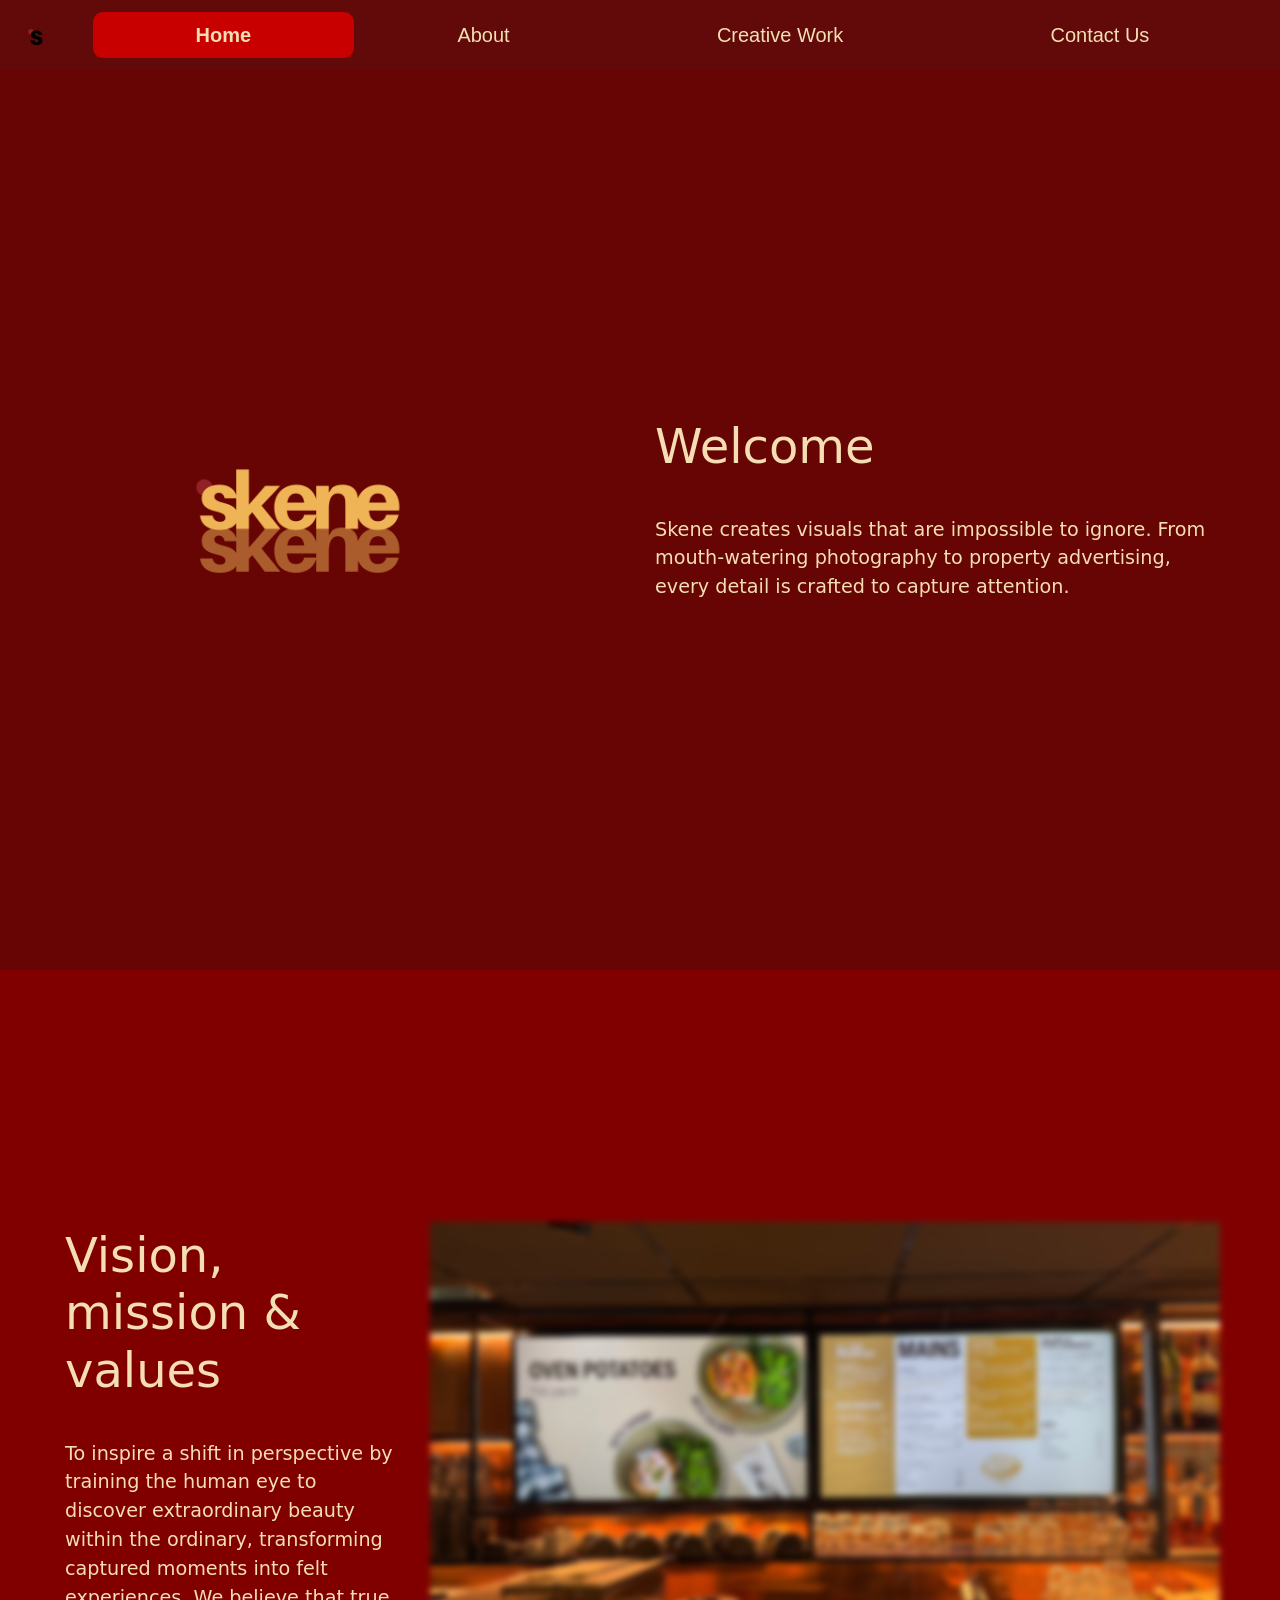
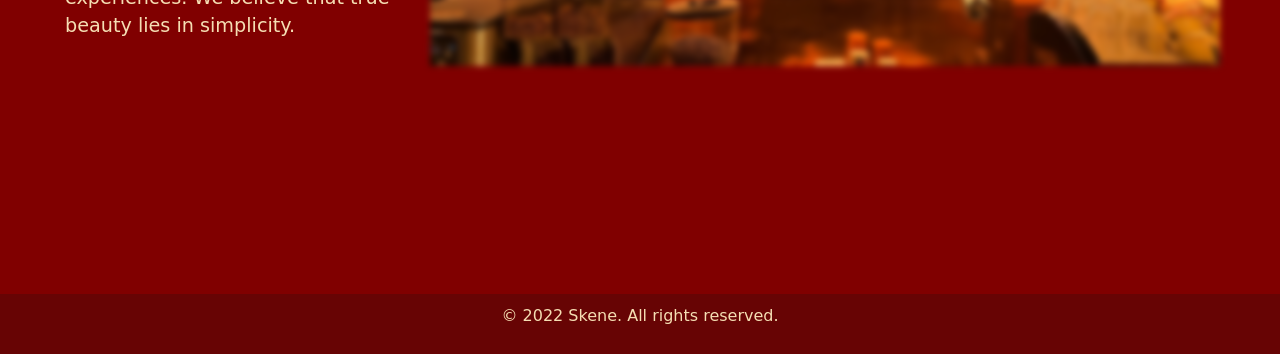
<file: WS07_Project/index.html>
<!DOCTYPE html>
<html lang="en">
  <head>
    <meta charset="utf-8">
    <meta name="viewport" content="width=device-width, initial-scale=1">
    <title>SKENE</title>
    <link href="https://cdn.jsdelivr.net/npm/bootstrap@5.3.8/dist/css/bootstrap.min.css" rel="stylesheet" integrity="sha384-sRIl4kxILFvY47J16cr9ZwB07vP4J8+LH7qKQnuqkuIAvNWLzeN8tE5YBujZqJLB" crossorigin="anonymous">
    <link rel="stylesheet" href="./styles.css">
    <link rel="icon" type="image/png" href="./images/skenelogo/doticon.png">
  </head>
  <body>
    <header>
            <nav class="navbar navbar-expand-lg">

                <a class="navbar-brand" href="./index.html">
                    <img src="./images/skenelogo/sndot.png" alt="Logo" class="navbar-logo">
                </a>

            <div class="container-fluid">

                <button class="navbar-toggler" type="button" data-bs-toggle="collapse" data-bs-target="#navbarNav">
                <span class="navbar-toggler-icon"></span>
                </button>

                <div class="collapse navbar-collapse" id="navbarNav">
                    <div class="nav nav-pills nav-fill w-100">
                        <a class="nav-link active" href="index.html"><strong>Home</strong></a>
                        <a class="nav-link" href="./about.html">About</a>
                        <a class="nav-link" href="cw.html">Creative Work</a>
                        <a class="nav-link" href="cu.html">Contact Us</a>
                    </div>
                </div>
            </div>

            </nav>
    </header>
            
    <main>

        <section class="hero">

        <div class="hero-left">
            <img src="./images/skenelogo/4.png" alt="Logo" class="hero-logo">
        </div>

         <div class="hero-right">
            <h1>Welcome</h1>
            <p>Skene creates visuals that are impossible to ignore. From mouth-watering photography to property advertising, every detail is crafted to capture attention.</p>
        </div>

        </section>
        <br>
        <section class="hero2">
        
            <div class="hero-left2">
                <h1>Vision, mission & values</h1>
                <p>To inspire a shift in perspective by training the human eye to discover extraordinary beauty within the ordinary, transforming captured moments into felt experiences. We believe that true beauty lies in simplicity.</p>
            </div>

            <div class="hero-right2">
            <img src="./images/inaction.jpg" alt="Logo" class="hero-logo2">
        </div>

        </section>
    </main>
    <footer>
        <p>&copy; 2022 Skene. All rights reserved.</p>
    </footer>
    <script src="https://cdn.jsdelivr.net/npm/bootstrap@5.3.8/dist/js/bootstrap.bundle.min.js" integrity="sha384-FKyoEForCGlyvwx9Hj09JcYn3nv7wiPVlz7YYwJrWVcXK/BmnVDxM+D2scQbITxI" crossorigin="anonymous"></script>
  </body>
</html>
</file>
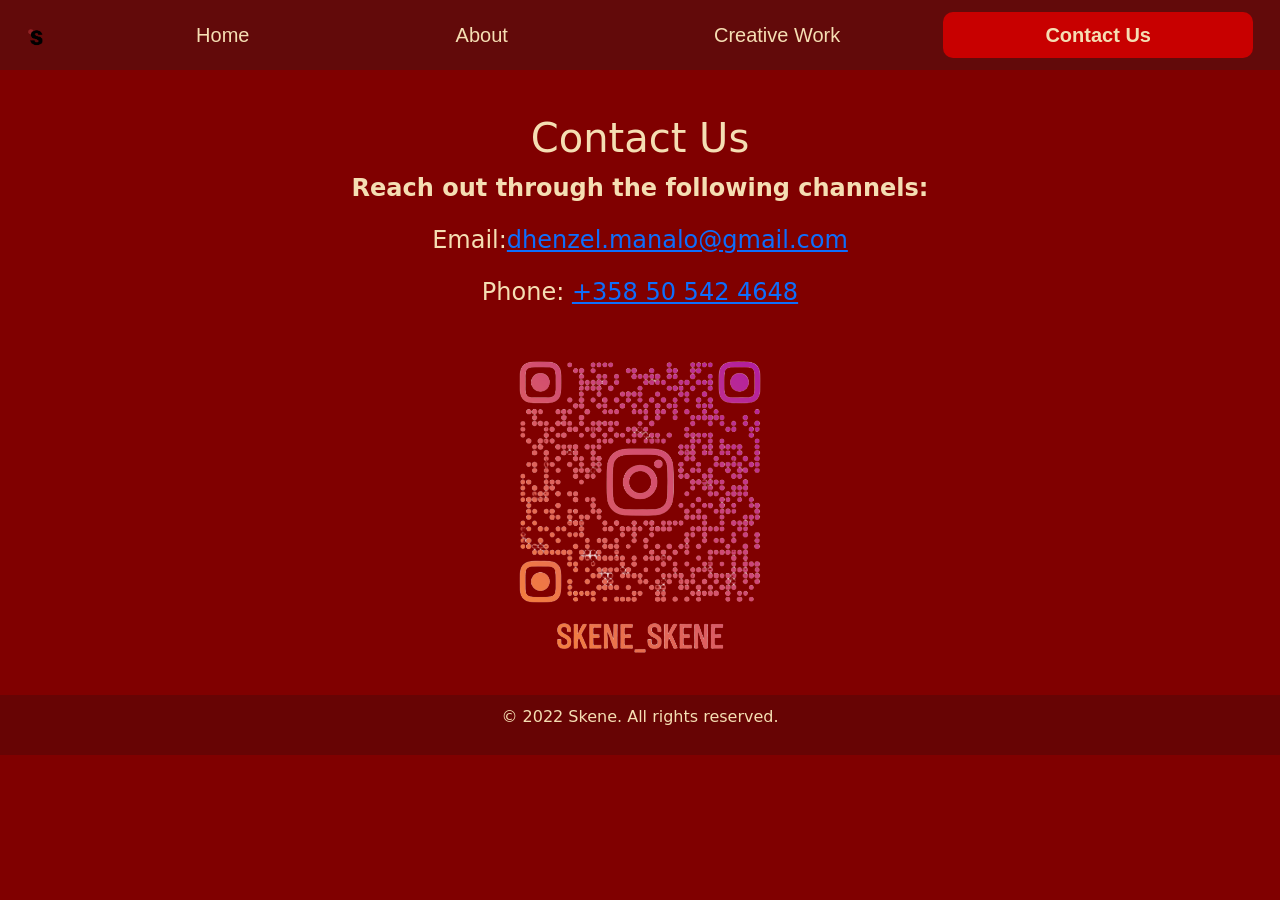
<file: WS07_Project/cu.html>
<!DOCTYPE html>
<html lang="en">
  <head>
    <meta charset="utf-8">
    <meta name="viewport" content="width=device-width, initial-scale=1">
    <title>SKENE</title>
    <link href="https://cdn.jsdelivr.net/npm/bootstrap@5.3.8/dist/css/bootstrap.min.css" rel="stylesheet" integrity="sha384-sRIl4kxILFvY47J16cr9ZwB07vP4J8+LH7qKQnuqkuIAvNWLzeN8tE5YBujZqJLB" crossorigin="anonymous">
    <link rel="stylesheet" href="./styles.css">
    <link rel="icon" type="image/png" href="./images/skenelogo/doticon.png">
  </head>
  <body>
    <header>
            <nav class="navbar navbar-expand-lg">

              <a class="navbar-brand" href="./index.html">
                  <img src="./images/skenelogo/sndot.png" alt="Logo" class="navbar-logo">
              </a>
    
            <div class="container-fluid">
                
                <button class="navbar-toggler" type="button" data-bs-toggle="collapse" data-bs-target="#navbarNav">
                <span class="navbar-toggler-icon"></span>
                </button>

                <div class="collapse navbar-collapse" id="navbarNav">
                    <div class="nav nav-pills nav-fill w-100">
                        <a class="nav-link" href="index.html">Home</a>
                        <a class="nav-link" href="./about.html">About</a>
                        <a class="nav-link" href="cw.html">Creative Work</a>
                        <a class="nav-link active" href="cu.html"><strong>Contact Us</strong></a>
                    </div>
                </div>
            </div>

            </nav>
            <br>
    </header>
            
    <main>

      <section class="contact">
        <h1>Contact Us</h1>
        <p><strong>Reach out through the following channels:</strong></p>

        
          <p>Email:<a href="mailto:dhenzel.manalo@gmail.com">dhenzel.manalo@gmail.com</a></p>
          <p>Phone: <a href="tel:+358505424648">+358 50 542 4648</a></p>
      </section>

      <a href="https://instagram.com/skene_skene/" target="_blank">
  <img src="./images/skenelogo/skene_skene_qr.png" alt="Instagram QR Code" class="qr-code">
</a>
    

    </main>
    <footer>
        <p>&copy; 2022 Skene. All rights reserved.</p>
    </footer>
    <script src="https://cdn.jsdelivr.net/npm/bootstrap@5.3.8/dist/js/bootstrap.bundle.min.js" integrity="sha384-FKyoEForCGlyvwx9Hj09JcYn3nv7wiPVlz7YYwJrWVcXK/BmnVDxM+D2scQbITxI" crossorigin="anonymous"></script>
  </body>
</html>
</file>
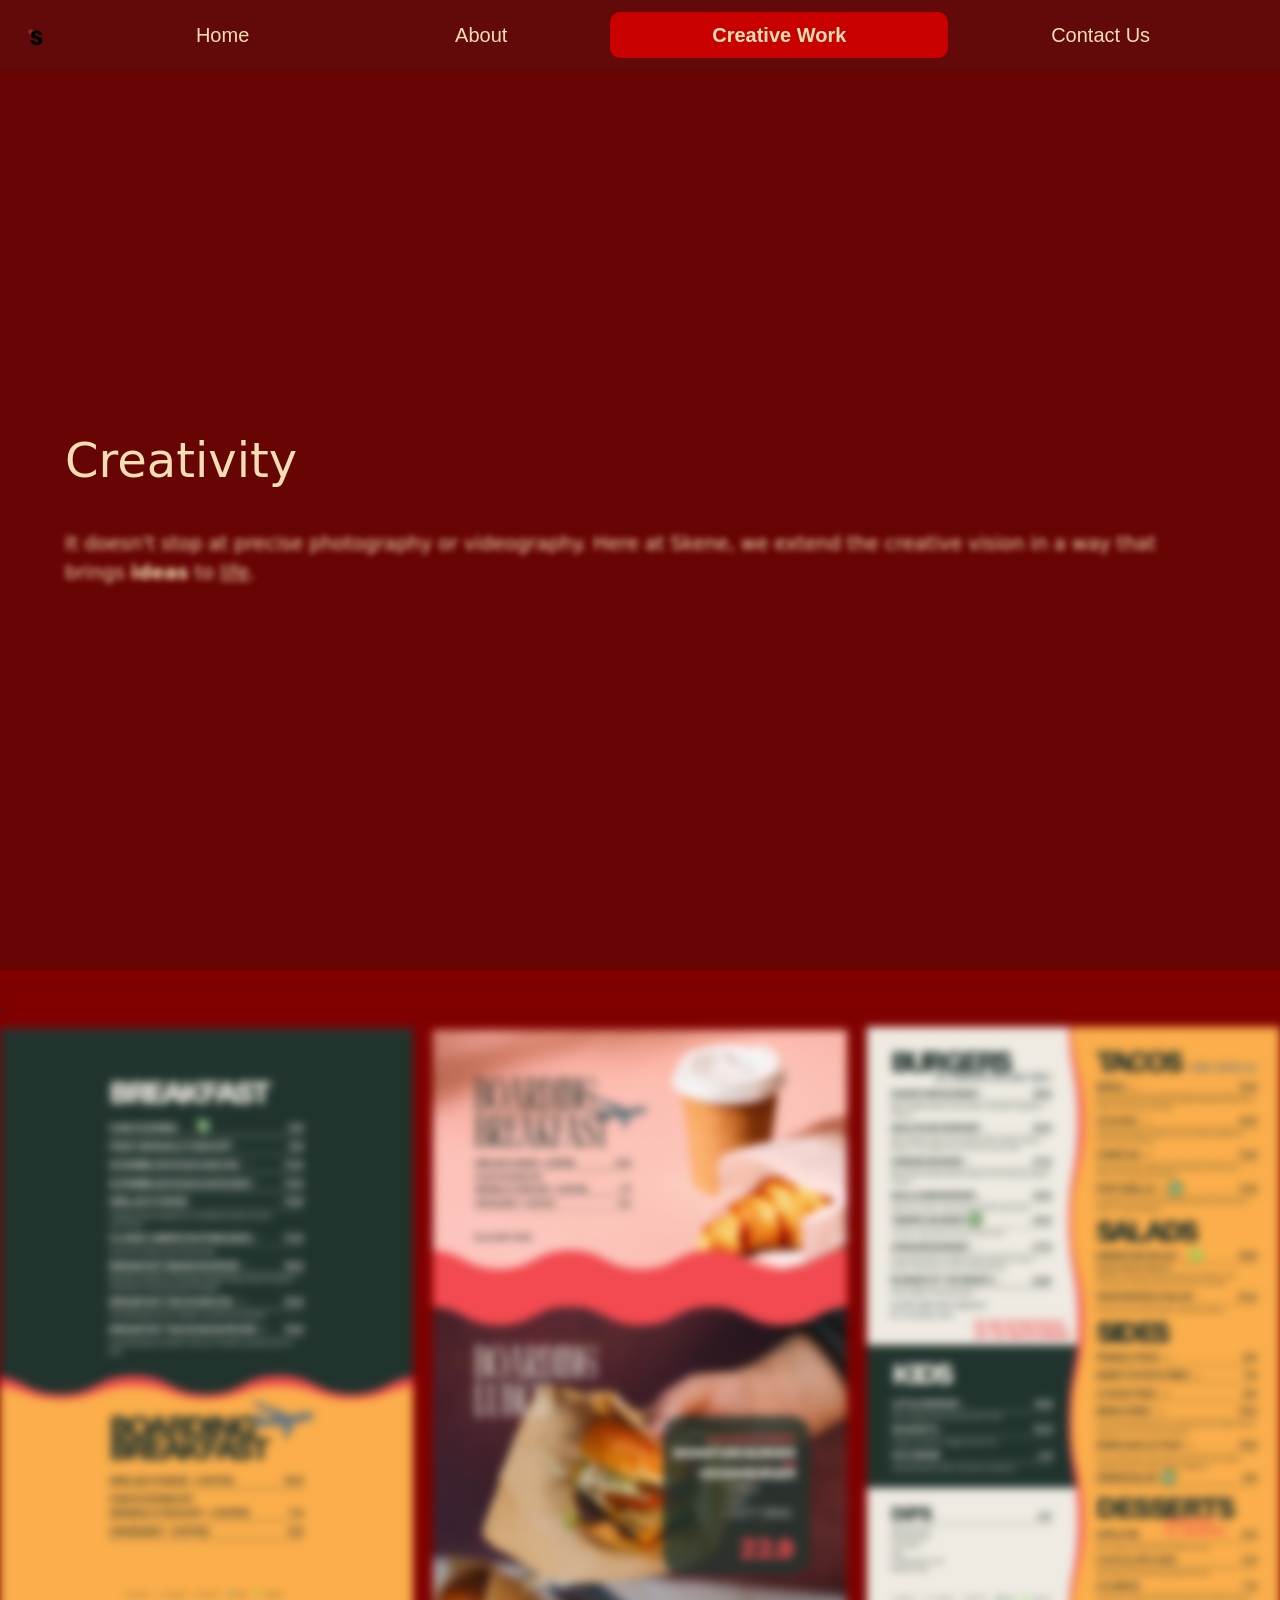
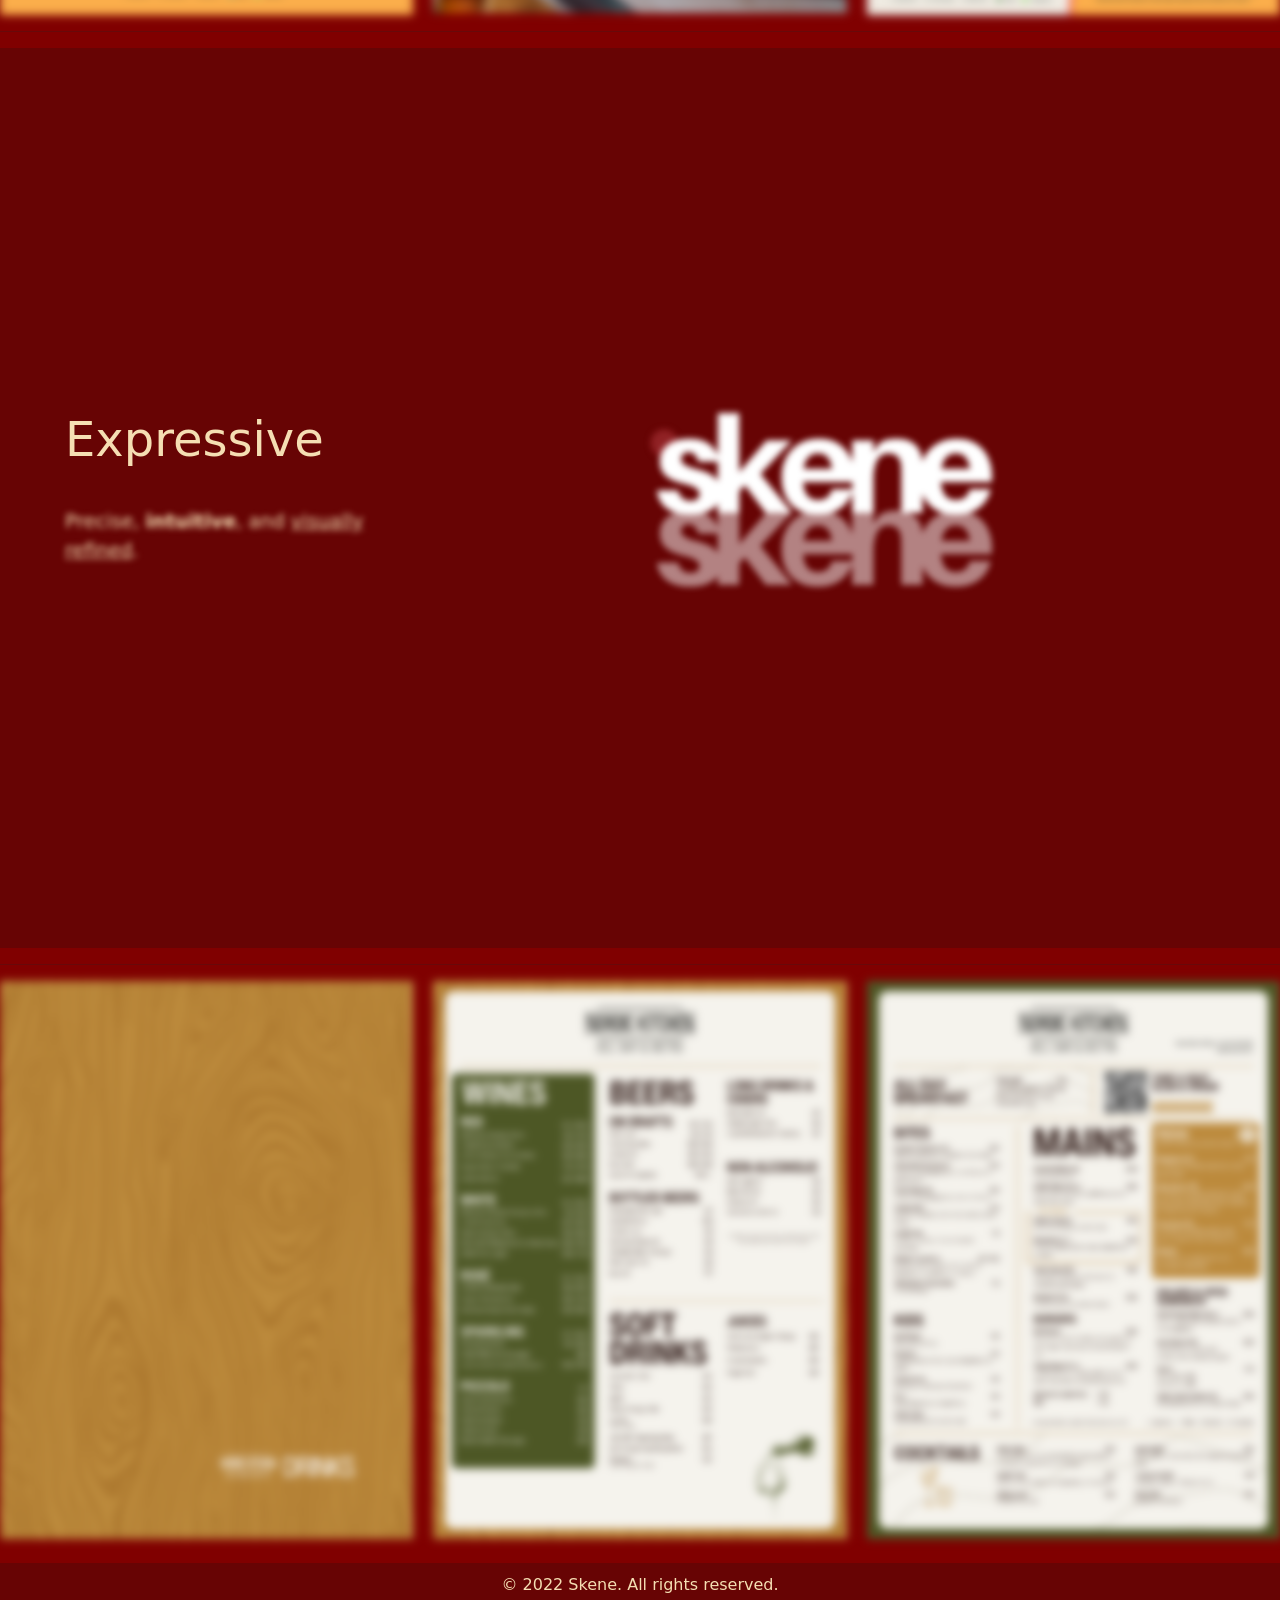
<file: WS07_Project/cw.html>
<!DOCTYPE html>
<html lang="en">
  <head>
    <meta charset="utf-8">
    <meta name="viewport" content="width=device-width, initial-scale=1">
    <title>SKENE</title>
    <link href="https://cdn.jsdelivr.net/npm/bootstrap@5.3.8/dist/css/bootstrap.min.css" rel="stylesheet" integrity="sha384-sRIl4kxILFvY47J16cr9ZwB07vP4J8+LH7qKQnuqkuIAvNWLzeN8tE5YBujZqJLB" crossorigin="anonymous">
    <link rel="stylesheet" href="./styles.css">
    <link rel="icon" type="image/png" href="./images/skenelogo/doticon.png">
  </head>
  <body>
    <header>
            <nav class="navbar navbar-expand-lg">

                <a class="navbar-brand" href="./index.html">
                    <img src="./images/skenelogo/sndot.png" alt="Logo" class="navbar-logo">
                </a>
    
            <div class="container-fluid">

                <button class="navbar-toggler" type="button" data-bs-toggle="collapse" data-bs-target="#navbarNav">
                <span class="navbar-toggler-icon"></span>
                </button>

                <div class="collapse navbar-collapse" id="navbarNav">
                    <div class="nav nav-pills nav-fill w-100">
                        <a class="nav-link" href="./index.html">Home</a>
                        <a class="nav-link" href="./about.html">About</a>
                        <a class="nav-link active" href="cw.html"><strong>Creative Work</strong></a>
                        <a class="nav-link" href="cu.html">Contact Us</a>
                    </div>
                </div>
            </div>

            </nav>
    </header>
            
    <main>

        <section class="hero3">

         <div class="hero-left3">
            <h1>Creativity</h1>
            <p>It doesn't stop at precise photography or videography. Here at Skene, we extend the creative vision in a way that brings <strong>ideas</strong> to <u>life</u>.</p>
        </div>

        </section>
        <hr>'
                
            <div class="hero-logo3">
                <img src="./images/ddisMenu/DDmenubf.png" alt="Breakfast Menu" class="hero-logo3">
                <img src="./images/ddisMenu/DDmenu2.png" alt="Lunch Menu" class="hero-logo3">
                <img src="./images/ddisMenu/DDmenu.png" alt="Dinner Menu" class="hero-logo3">
            </div>
        <hr>
         <section class="hero3">
                
            <div class="hero-left3">
                <h1>Expressive</h1>
                <p>Precise, <strong>intuitive</strong>, and <u>visually refined</u>.</p>
            </div>

            <div class="hero-left">
            <img src="./images/skenelogo/skenewhite.png" alt="Logo" class="hero-logo2">
        </div>
        </section>
        <hr>
                
            <div class="hero-logo3">
                <img src="./images/NKmenu/nordickansi.png" alt="Dessert Menu" class="hero-logo3">
                <img src="./images/NKmenu/nordicdrinks.png" alt="Drinks Menu" class="hero-logo3">
                <img src="./images/NKmenu/nordicmenu.png" alt="Main Menu" class="hero-logo3">
            </div>
            
    </main>
    <br>
    <footer>
        <p>&copy; 2022 Skene. All rights reserved.</p>
    </footer>
    <script src="https://cdn.jsdelivr.net/npm/bootstrap@5.3.8/dist/js/bootstrap.bundle.min.js" integrity="sha384-FKyoEForCGlyvwx9Hj09JcYn3nv7wiPVlz7YYwJrWVcXK/BmnVDxM+D2scQbITxI" crossorigin="anonymous"></script>
  </body>
</html>
</file>
<file: WS07_Project/styles.css>
html, body {
    overflow-x: hidden;
    width: 100%;
}

header {
    text-align: center;
    color: wheat;
}

.navbar {
    display: flex;
    justify-content: space-between;
    background-color: rgba(78, 18, 18, 0.597);
    align-items: center;
    padding: 10px 15px;
    gap: 10px;
}

.navbar-logo {
    width: 40px;
    height: auto;
    display: block;
}

.nav-pills .nav-link.active {
    background-color: rgb(200, 0, 0);
    color: wheat;

    transition: all 0.3s ease;
    padding: 8px 15px;
    border-radius: 10px;
}

.nav-link:hover {
    background-color: rgb(80, 0, 0);
    color: wheat;
    transform: scale(1.05);
}

.nav-pills .nav-link {
    color: wheat;
    font-size: 1.25rem;
    font-family: 'Aileron', sans-serif;
}

.carousel-item {
    text-align: center;
    font-size: smaller;
}

.carousel-caption {
    width: 25%;
    left: 50%;
    text-align: center;
    transform: translateX(-50%);
}

body {
    background-color: maroon;
}

.hero {
  display: flex;
  align-items: center;
  justify-content: space-between;
  min-height: 100vh;
  padding: 50px;
  background: rgb(103, 4, 4);
}

.hero-left, .hero-right, .hero-left2, .hero-right2 {
  flex: 1;
}

.hero-logo {
  width: 500px;
  height: auto;
  align-self: start;

  display: inline-block;
  transition: all 0.3s ease;
  padding: 10px 15px;
  border-radius: 10px;
}

.hero-right h1 {
  font-size: 3rem;
  margin-bottom: 20px;
  color: wheat;
  
  display: inline-block;
  transition: all 0.3s ease;
  padding: 10px 15px;
  border-radius: 10px;

}

.hero-right p {
  font-size: 1.2rem;
  margin-bottom: 20px;
  color: wheat;
  
  display: inline-block;
  transition: all 0.3s ease;
  padding: 10px 15px;
  border-radius: 10px;
}

.hero-right h1:hover, .hero-right p:hover{
  background-color: rgb(200, 0, 0);
  color: wheat;
  transform: translateY(-5px);
}


.hero2 {
  display: flex;
  align-items: center;
  justify-content: space-between;
  min-height: 100vh;
  padding: 50px;
  background: maroon;
}

.hero-logo2 {
  width: 800px;
  height: auto;
  align-self: flex-end;
  flex: 1;
  padding-right: 10px;
  
  filter: blur(3px);

  transition: filter 0.5s ease;
}

.hero-logo2:hover {
  filter: blur(0);
}

.hero-left2, .hero-left3 {
  flex: 5;
  padding-right: 20px;
}

.hero-left2 h1, h2 {
  font-size: 3rem;
  margin-bottom: 20px;
  color: wheat;

  display: inline-block;
  transition: all 0.3s ease;
  padding: 10px 15px;
  border-radius: 10px;
}

.hero-left2 p {
  font-size: 1.2rem;
  margin-bottom: 20px;
  color: wheat;

  display: inline-block;
  transition: all 0.3s ease;
  padding: 10px 15px;
  border-radius: 10px;
}

.hero-left2 h1:hover, .hero-left2 h2:hover, 
.hero-left2 p:hover, .hero-left3 h3:hover, .hero-left3 p:hover {
  background-color: rgb(200, 0, 0);
  color: wheat;
  transform: translateY(-5px);
}

.hero3 {
  display: flex;
  align-items: center;
  justify-content: space-between;
  min-height: 100vh;
  padding: 50px;
  background: rgb(103, 4, 4);
}

.hero-left3 h1, h3{
  font-size: 3rem;
  margin-bottom: 20px;
  color: wheat;
  align-items: center;

  display: inline-block;
  transition: all 0.3s ease;
  padding: 10px 15px;
  border-radius: 10px;

}

.hero-left3 p {
  font-size: 1.2rem;
  margin-bottom: 20px;
  color: wheat;

  display: inline-block;
  transition: all 0.3s ease;
  padding: 10px 15px;
  border-radius: 10px;

  filter: blur(3px);

  transition: filter 0.5s ease;
}

.hero-logo3 {
  display: flex;
  justify-content: center;
  align-items: center;
  gap: 20px;
  flex-wrap: wrap;

  flex: 1;
  filter: blur(3px);
  transition: filter 0.5s ease;
}

.hero-logo3 img {
  width: 30%;
  height: auto;
}

.hero-logo3:hover {
  filter: blur(0);
}


.hero-left3 h3:hover, .hero-left3 p:hover{
  background-color: rgb(200, 0, 0);
  color: wheat;
  transform: translateY(-5px);
  
  filter: blur(0);
}

footer {
    text-align: center;
    padding: 10px;
    background-color: rgb(103, 4, 4);
    color: wheat;
}

.text-section {
  font-size: 3rem;
  margin-bottom: 20px;
  color: wheat;
  display: flex;
  justify-content: center;
  align-items: center;

  padding: 50px;
}

.reveal-text {
  max-width: 700px;

  font-size: 2rem;
  line-height: 1.6;

  opacity: 0;
  filter: blur(10px);

  transform: translateY(50px);

  animation: reveal 2s ease forwards;
}

.qr-code {
  width: 300px;
  height: auto;
  margin: 20px auto;
  display: block;

  opacity: 0;
  filter: blur(10px);

  transform: translateY(50px);

  animation: reveal 2s ease forwards;
}

.contact {
  font-size: 1.5rem;
  color: wheat;
  text-align: center;
  margin-top: 20px;

  opacity: 0;
  filter: blur(10px);

  transform: translateY(50px);

  animation: reveal 2s ease forwards;
}

@keyframes reveal {

  to {
    opacity: 1;
    filter: blur(0);

    transform: translateY(0);
  }

}

@media (max-width: 768px) {

.hero, .hero2, .hero3 {
  flex-direction: column;
  text-align: center;
}

.hero-logo .hero-logo2 {
  min-width: 100px;
  max-width: 100%;
  height: auto;
}

.hero-logo3 {
  flex-direction: column-reverse;
  gap: 20px
 }

.hero-logo3 img {
  width: 90%;
}
}

.masonry-container {
  width: 100%;
  max-width: 1200px;
  margin: 0 auto;
}

.masonry-grid {
  display: grid;
  grid-template-columns: repeat(auto-fill, minmax(250px, 1fr));
  grid-auto-rows: 10px;
  grid-gap: 16px;
}

.masonry-item {
  position: relative;
  background-color: #fff;
  border-radius: 8px;
  overflow: hidden;
  box-shadow: 0 4px 10px rgba(0, 0, 0, 0.1);
  transition: all 0.3s ease;
  grid-row-end: span var(--span);
}

.masonry-item:hover {
  transform: translateY(-5px);
  box-shadow: 0 10px 20px rgba(0, 0, 0, 0.15);
}

.masonry-item img {
  width: 100%;
  height: 100%;
  object-fit: cover;
  display: block;
  border-radius: 8px;
}

.masonry-item-content {
  padding: 15px;
  position: absolute;
  bottom: 0;
  left: 0;
  right: 0;
  background: linear-gradient(to top, 
    rgba(0, 0, 0, 0.8) 0%, 
    rgba(0, 0, 0, 0) 100%);
  color: white;
  border-radius: 0 0 8px 8px;
}

.masonry-item-title {
  font-weight: 600;
  margin: 0 0 5px 0;
  font-size: 16px;
}

.masonry-item-description {
  font-size: 14px;
  opacity: 0.9;
  margin: 0;
}

.masonry-item.small {
  --span: 15;
}

.masonry-item.medium {
  --span: 20;
}

.masonry-item.large {
  --span: 30;
}

.responsive-video {
  display: grid;
  grid-template-columns: repeat(auto-fit, minmax(300px, 1fr));
  gap: 20px;
  padding: 40px;
}

.responsive-video video {
  width: 100%;
  opacity: 0.7;
  filter: grayscale(100%) blur(2px);
  transition: 0.4s ease;
  transform: scale(0.98);

  border-radius: 16px;
  display: block;
}

.responsive-video video:hover {
  opacity: 1;
  filter: grayscale(0) blur(0);
  transform: scale(1);
}

@media (max-width: 768px) {
  .responsive-video {
    grid-template-columns: 1fr;
  }

  .masonry-grid {
    grid-template-columns: repeat(auto-fill, minmax(200px, 1fr));
    grid-gap: 12px;
  }
  
  .masonry-item.small {
    --span: 12;
  }
  
  .masonry-item.medium {
    --span: 16;
  }
  
  .masonry-item.large {
    --span: 24;
  }
}
</file>
